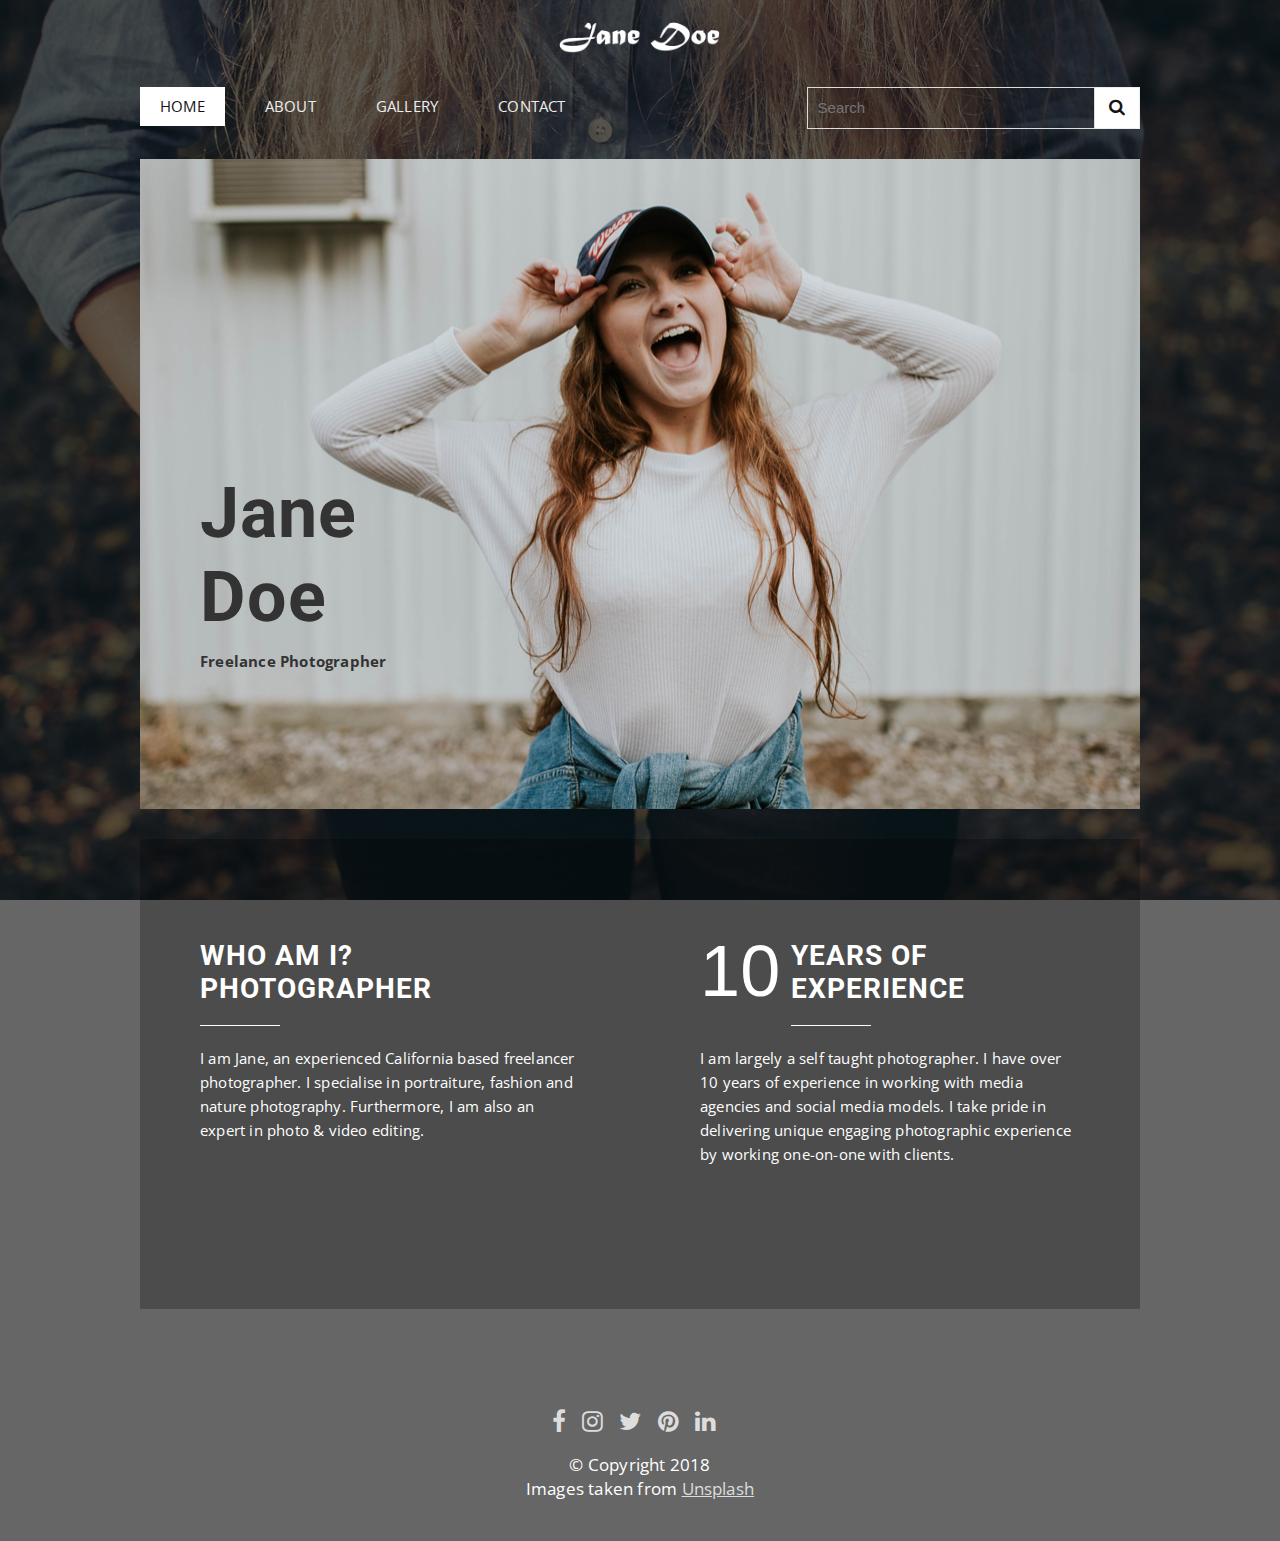
<file: index.html>
<!DOCTYPE html>
<html lang="en">
<head>

    <!-- Basic Page Needs
  ================================================== -->
	<meta charset="utf-8">
	<title>Jane Doe</title>
	<meta name="description" content="Freelance Photographer">
	<meta name="author" content="Jane Doe">
	
    <!-- Mobile Specific Metas
	================================================== -->
	<meta name="viewport" content="width=device-width, initial-scale=1, maximum-scale=1">
    
    <!-- CSS
	================================================== -->
  	<link rel="stylesheet" href="css/zerogrid.css">
	<link rel="stylesheet" href="css/style.css">
	
	<!-- Custom Fonts -->
    <link href="font-awesome/css/font-awesome.min.css" rel="stylesheet" type="text/css">
	
	<!-- Others -->
	<link rel="stylesheet" href="css/menu.css">
	<script src="js/jquery1111.min.js"></script>
	<script src="js/script.js"></script>
	
</head>

<body>
	<div class="wrap-body">
		<header class="main-header">
			<div class="zerogrid">
				<div class="t-center">
					<a class="site-branding" href="index.html">
						<img class="zoom" src="images/logo.png" alt="Logo" />	
					</a>
				</div>
				<div class="row">
					<div class="col-2-3">
						<!-- Menu-main -->
						<div id="cssmenu">
							<ul>
							   <li class="active"><a href='index.html'><span>Home</span></a></li>
							   <li><a href='about.html'><span>About</span></a></li>
							   <li><a href='gallery.html'><span>Gallery</span></a></li>							   
							   <li class='last'><a href='contact.html'><span>Contact</span></a></li>
							</ul>
						</div>
					</div>
					<div class="col-1-3">
						<div class="top-search">
							<form id="form-container"> <!--action=""-->
								<!--<input type="submit" id="searchsubmit" value="" />-->
								<a class="search-submit-button" href="javascript:void(0)">
									<i class="fa fa-search"></i>
								</a>
								<div id="searchtext">
									<input type="text" id="s" name="s" placeholder="Search">
								</div>
							</form>
						</div>
					</div>
				</div>
			</div>
		</header>
		
		<!-- Container -->
		<section id="container"><h1 style="display: none;">&nbsp;</h1>
			<div class="wrap-container zerogrid">
				<!-- content-box-1 -->
				<section class="content-box box-2 box-image-1">
					<div class="row wrap-box"><!--Start Box-->
						<div class="col-1-2">
							<div class="box-text">
								<h2 style="font-size: 70px;"><br /><br /><br />Jane<br />Doe</h2>
								<p class="lead"><b>Freelance Photographer</b></p>
							</div>
						</div>
						<div class="col-1-2">
							
						</div>
					</div>
				</section>
				
				<!-- content-box-2 -->
				<section class="content-box box-2">
					<div class="row wrap-box"><!--Start Box-->
						<div class="col-1-2">
							<div class="box-text bg-2">
								<div class="heading">
									<h2>Who Am I?<br> Photographer</h2>
								</div>
								<div class="content">
									<p>I am Jane, an experienced California based freelancer photographer. I specialise in portraiture, fashion and nature photography. Furthermore, I am also an expert in photo & video editing.</p>
								</div>
							</div>
						</div>
						<div class="col-1-2">
							<div class="box-text bg-3">
								<div class="heading">
									<span class="prefix">10</span>
									<h2>Years of<br> Experience</h2>
								</div>
								<div class="content">
									<p>I am largely a self taught photographer. I have over 10 years of experience in working with media agencies and social media models. I take pride in delivering unique engaging photographic experience by working one-on-one with clients.</p>
								</div>
							</div>
						</div>
					</div>
				</section>
			</div>
		</section>
		
		<!-- Footer-->
		<footer>
			<div class="zerogrid">
				<div class="bottom-footer">
					<div class="bottom-social">
						<a href="#"><i class="fa fa-facebook facebook-icon"></i></a>
						<a href="#"><i class="fa fa-instagram instagram-icon"></i></a>
						<a href="#"><i class="fa fa-twitter twitter-icon"></i></a>
						<a href="#"><i class="fa fa-pinterest pinterest-icon"></i></a>
						<a href="#"><i class="fa fa-linkedin linkedin-icon"></i></a>
					</div>
					<div class="copyright">
						&copy; Copyright 2018<br /> Images taken from <a href="https://unsplash.com/">Unsplash</a>
					</div>
				</div>
			</div>
		</footer>
		
	</div>
</body>
</html>
</file>
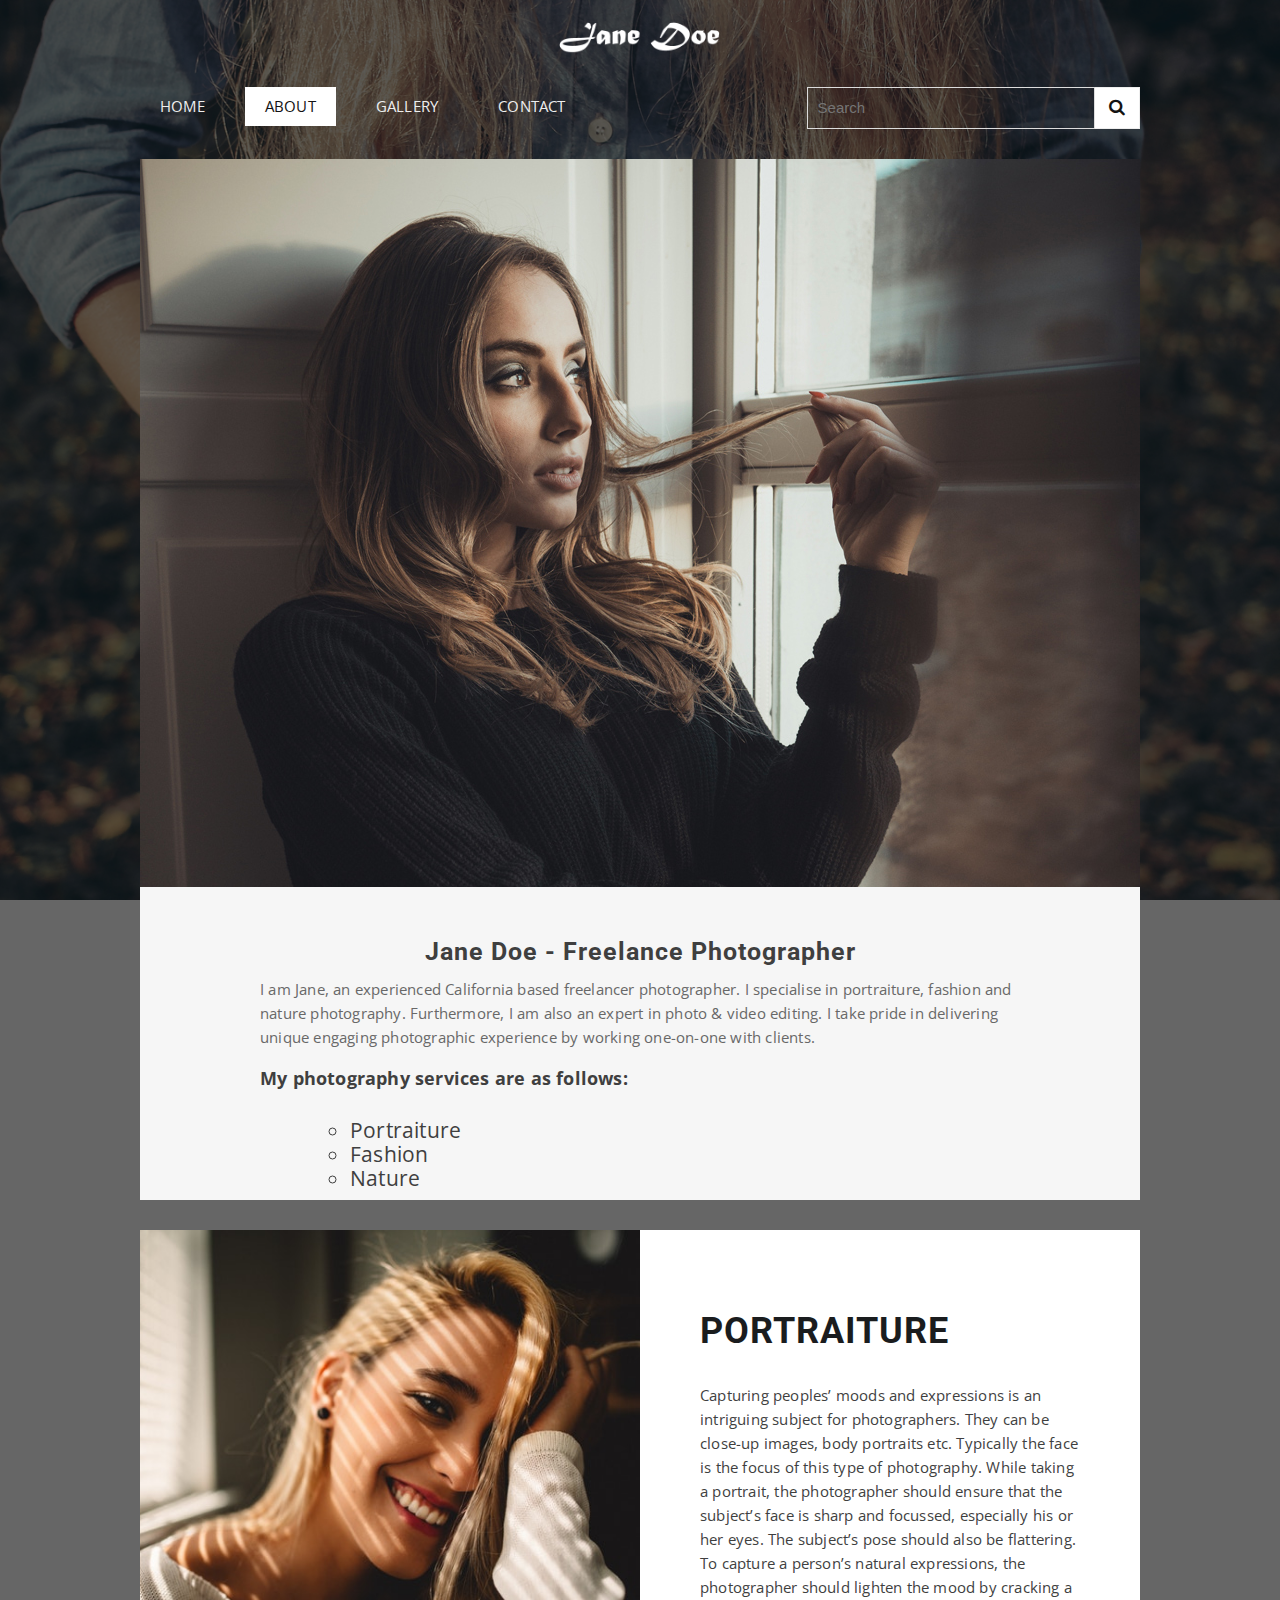
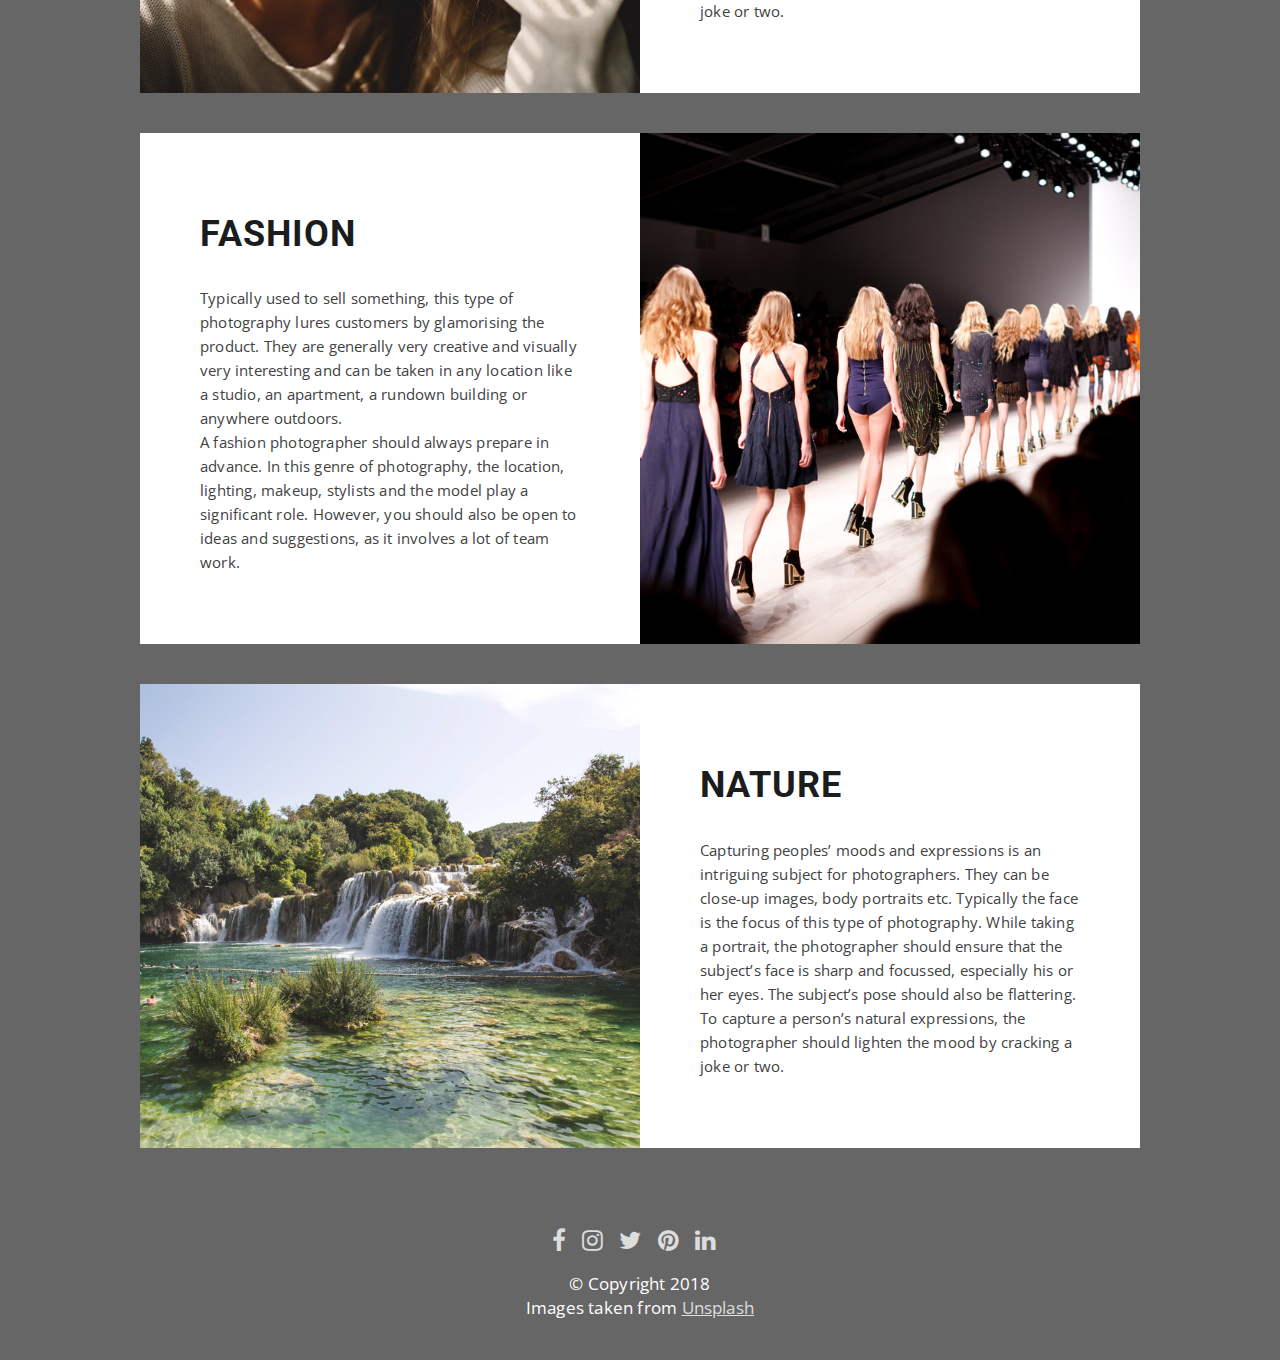
<file: about.html>
<!DOCTYPE html>
<html lang="en">
<head>

    <!-- Basic Page Needs
  ================================================== -->
	<meta charset="utf-8">
	<title>Jane Doe</title>
	<meta name="description" content="Freelance Photographer">
	<meta name="author" content="Jane Doe">
	
    <!-- Mobile Specific Metas
	================================================== -->
	<meta name="viewport" content="width=device-width, initial-scale=1, maximum-scale=1">
    
    <!-- CSS
	================================================== -->
  	<link rel="stylesheet" href="css/zerogrid.css">
	<link rel="stylesheet" href="css/style.css">
	
	<!-- Custom Fonts -->
    <link href="font-awesome/css/font-awesome.min.css" rel="stylesheet" type="text/css">
	
	<!-- Others -->
	<link rel="stylesheet" href="css/menu.css">
	<script src="js/jquery1111.min.js"></script>
	<script src="js/script.js"></script>
	
</head>

<body>
	<div class="wrap-body">
		<header class="main-header">
			<div class="zerogrid">
				<div class="t-center">
					<a class="site-branding" href="index.html">
						<img class="zoom" src="images/logo.png" alt="Logo" />	
					</a><!-- .site-branding -->
				</div>
				<div class="row">
					<div class="col-2-3">
						<!-- Menu-main -->
						<div id='cssmenu'>
							<ul>
							   <li><a href='index.html'><span>Home</span></a></li>
							   <li class="active"><a href='about.html'><span>About</span></a></li>
							   <li><a href='gallery.html'><span>Gallery</span></a></li>							   
							   <li class='last'><a href='contact.html'><span>Contact</span></a></li>
							</ul>
						</div>
					</div>
					<div class="col-1-3">
						<div class="top-search">
							<form id="form-container"> <!--action=""-->
								<!--<input type="submit" id="searchsubmit" value="" />-->
								<a class="search-submit-button" href="javascript:void(0)">
									<i class="fa fa-search"></i>
								</a>
								<div id="searchtext">
									<input type="text" id="s" name="s" placeholder="Search">
								</div>
							</form>
						</div>
					</div>
				</div>
			</div>
		</header>
		
		<!-- Container -->
		<section id="container"><h1 style="display: none;">&nbsp;</h1>
			<div class="wrap-container">
				<!-- Content-Box -->
				<article class="single-post zerogrid">
					<div class="row wrap-post"><!--Start Box-->
						<div class="post-thumbnail-wrap">
							<img src="images/about.jpg" alt="Jane Doe">
						</div>
						<div class="entry-content">
							<h2 style="text-align: center;">Jane Doe - Freelance Photographer</h2>
							<p>I am Jane, an experienced California based freelancer photographer. I specialise in portraiture, fashion and nature photography. Furthermore, I am also an expert in photo & video editing. I take pride in delivering unique engaging photographic experience by working one-on-one with clients.</p>
							<h3>My photography services are as follows:</h3>
							<div class="note">
							  <ol>
								<li>Portraiture</li>
								<li>Fashion</li>
								<li>Nature</li>
							  </ol>
							  <br />
							  <div class="clear"></div>
							</div>
						</div>
					</div>
				</article>	
			</div>
		</section>
		
		<!-- Content-Box -->
		<div class="zerogrid">
			<!-- Portraiture Start -->	
			<article class="archive-post" >
					<div class="row wrap-post"><!--Start Post-->
							<div class="flex-box">
								<div class="col-1-2">
									<div class="box-image image-animation" style="background-image: url('images/portraiture.jpg')"></div>
								</div>
								<div class="col-1-2">
									<div class="box-text">
										<div class="heading">
											<h2>Portraiture</h2>
										</div>
										<div class="content">
											<p>Capturing peoples’ moods and expressions is an intriguing subject for photographers. They can be close-up images, body portraits etc. Typically the face is the focus of this type of photography. While taking a portrait, the photographer should ensure that the subject’s face is sharp and focussed, especially his or her eyes. The subject’s pose should also be flattering. To capture a person’s natural expressions, the photographer should lighten the mood by cracking a joke or two.</p>
										</div>
									</div>
								</div>
							</div>
						</div>
					</article>
			<!-- Portraiture End -->	
			<!-- Fasion Start -->		
			<article class="archive-post" >
					<div class="row wrap-post">
						<div class="flex-box">
								<div class="col-1-2 f-right">
									<div class="box-image image-animation" style="background-image: url('images/fashion.jpg')"></div>
								</div>
								<div class="col-1-2">
									<div class="box-text">
										<div class="heading">
											<h2>Fashion</h2>
										</div>
										<div class="content">
											<p>Typically used to sell something, this type of photography lures customers by glamorising the product. They are generally very creative and visually very interesting and can be taken in any location like a studio, an apartment, a rundown building or anywhere outdoors.
											<br />
											A fashion photographer should always prepare in advance. In this genre of photography, the location, lighting, makeup, stylists and the model play a significant role. However, you should also be open to ideas and suggestions, as it involves a lot of team work.</p>
										</div>
									</div>
								</div>
							</div>
						</div>
					</article>
			<!-- Fasion End -->		
			<!-- Nature Start -->			
			<article class="archive-post" >
					<div class="row wrap-post">
					<div class="flex-box">
								<div class="col-1-2">
									<div class="box-image image-animation" style="background-image: url('images/nature.jpg')"></div>
								</div>
								<div class="col-1-2">
									<div class="box-text">
										<div class="heading">
											<h2>Nature</h2>
										</div>
										<div class="content">
											<p>Capturing peoples’ moods and expressions is an intriguing subject for photographers. They can be close-up images, body portraits etc. Typically the face is the focus of this type of photography. While taking a portrait, the photographer should ensure that the subject’s face is sharp and focussed, especially his or her eyes. The subject’s pose should also be flattering. To capture a person’s natural expressions, the photographer should lighten the mood by cracking a joke or two.</p>
										</div>
									</div>
								</div>
							</div>
						</div>
					</article>
		<!-- Nature End -->
		
		
		<!-- Footer-->
		<footer>
			<div class="zerogrid">
				<div class="bottom-footer">
					<div class="bottom-social">
						<a href="#"><i class="fa fa-facebook facebook-icon"></i></a>
						<a href="#"><i class="fa fa-instagram instagram-icon"></i></a>
						<a href="#"><i class="fa fa-twitter twitter-icon"></i></a>
						<a href="#"><i class="fa fa-pinterest pinterest-icon"></i></a>
						<a href="#"><i class="fa fa-linkedin linkedin-icon"></i></a>
					</div>
					<div class="copyright">
						&copy; Copyright 2018<br /> Images taken from <a href="https://unsplash.com/">Unsplash</a>
					</div>
				</div>
			</div>
		</footer>
		
	</div>
</div>
</body>
</html>
</file>
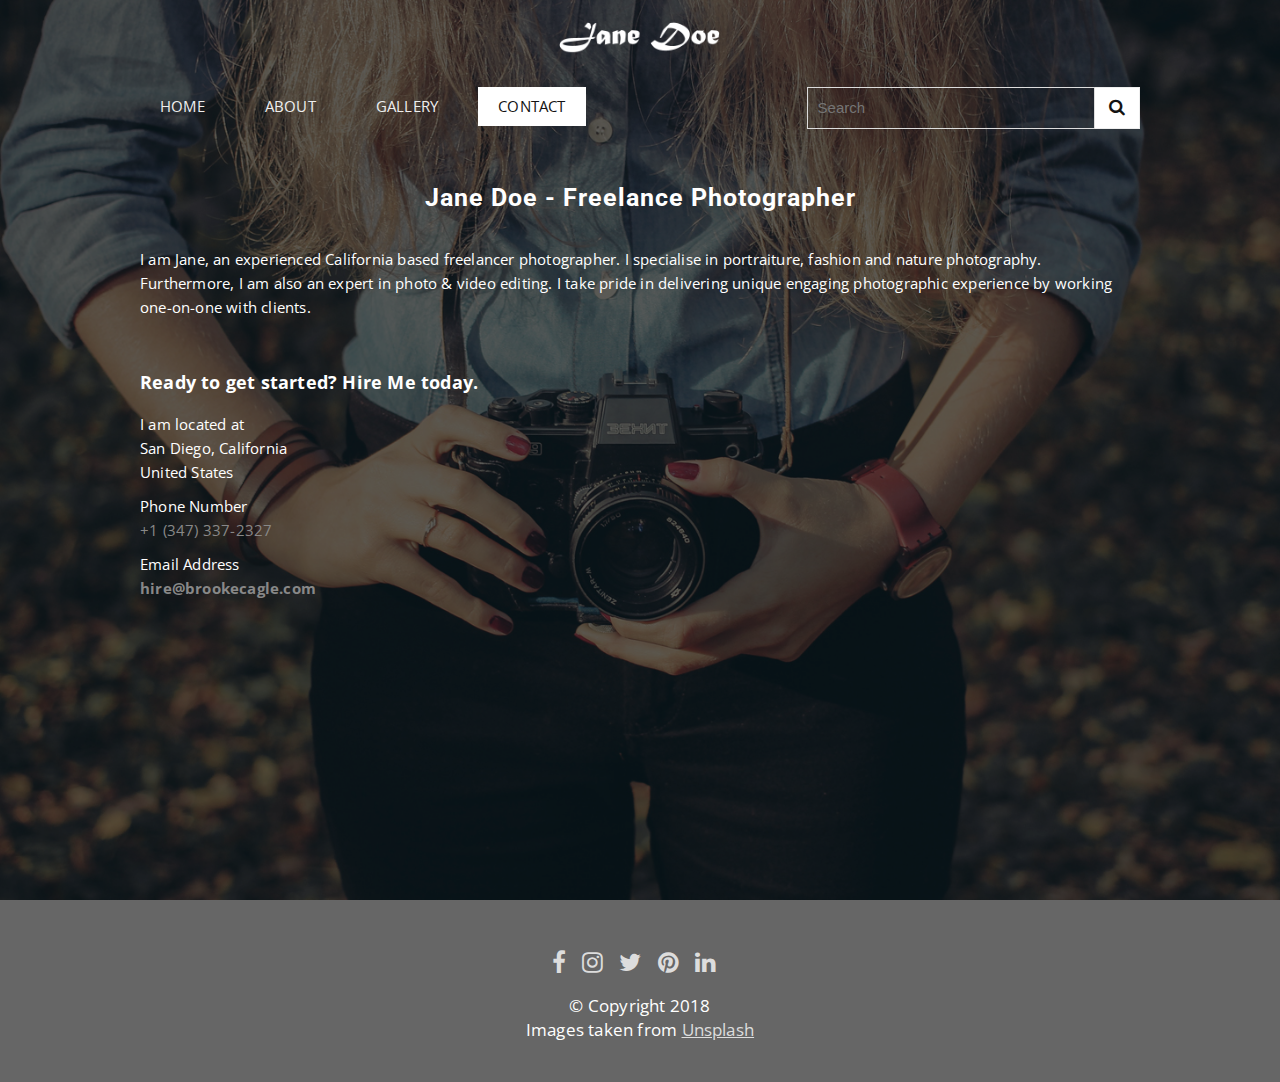
<file: contact.html>
<!DOCTYPE html>
<html lang="en">
<head>

    <!-- Basic Page Needs
  ================================================== -->
	<meta charset="utf-8">
	<title>Jane Doe</title>
	<meta name="description" content="Freelance Photographer">
	<meta name="author" content="Jane Doe">
	
    <!-- Mobile Specific Metas
	================================================== -->
	<meta name="viewport" content="width=device-width, initial-scale=1, maximum-scale=1">
    
    <!-- CSS
	================================================== -->
  	<link rel="stylesheet" href="css/zerogrid.css">
	<link rel="stylesheet" href="css/style.css">
	
	<!-- Custom Fonts -->
    <link href="font-awesome/css/font-awesome.min.css" rel="stylesheet" type="text/css">
	
	<!-- Others -->	
	<link rel="stylesheet" href="css/menu.css">
	<script src="js/jquery1111.min.js"></script>
	<script src="js/script.js"></script>

</head>

<body>
	<div class="wrap-body">
		
		<header class="main-header">
			<div class="zerogrid">
				<div class="t-center">
					<a class="site-branding" href="index.html">
						<img class="zoom" src="images/logo.png" alt="Logo" />	
					</a><!-- .site-branding -->
				</div>
				<div class="row">
					<div class="col-2-3">
						<!-- Menu-main -->
						<div id='cssmenu'>
							<ul>
							   <li><a href='index.html'><span>Home</span></a></li>
							   <li><a href='about.html'><span>About</span></a></li>
							   <li><a href='gallery.html'><span>Gallery</span></a></li>				
							   <li class='active last'><a href='contact.html'><span>Contact</span></a></li>
							</ul>
						</div>
					</div>
					<div class="col-1-3">
						<div class="top-search">
							<form id="form-container"> <!--action=""-->
								<!--<input type="submit" id="searchsubmit" value="" />-->
								<a class="search-submit-button" href="javascript:void(0)">
									<i class="fa fa-search"></i>
								</a>
								<div id="searchtext">
									<input type="text" id="s" name="s" placeholder="Search">
								</div>
							</form>
						</div>
					</div>
				</div>
			</div>
		</header>
		
		
		<!-- Container -->
			<div class="wrap-container">
				<!-- Content-Box -->
				<section class="content-box zerogrid">
					<div class="row wrap-box"><!--Start Box-->
						<div class="entry-content">
							<br />
							<h2 style="text-align: center;">Jane Doe - Freelance Photographer</h2>
							<br />
							<p>I am Jane, an experienced California based freelancer photographer. I specialise in portraiture, fashion and nature photography. Furthermore, I am also an expert in photo & video editing. I take pride in delivering unique engaging photographic experience by working one-on-one with clients.</p>
							<br />
							<h3>Ready to get started? Hire Me today.</h3>
							<p>I am located at <br />
							San Diego, California <br />
							United States </p>
							<p>Phone Number <br />
							<a class="mobile" href="tel:13473372327">+1 (347) 337-2327</a></p>
							<p>Email Address <br />
							<a class="email" href="mailto:hire@brookecagle.comm"><b>hire@brookecagle.com</b></a></p>
							<br />
							<br />
							<br />
							<br />
						</div>
					</div>
				</section>	
			</div>
		
		
		<!-- Footer-->
		<br />
		<br />
		<br />
		<br />
		<br />
		<br />
		<footer>
			<div class="zerogrid">
				<div class="bottom-footer">
					<div class="bottom-social">
						<a href="#"><i class="fa fa-facebook facebook-icon"></i></a>
						<a href="#"><i class="fa fa-instagram instagram-icon"></i></a>
						<a href="#"><i class="fa fa-twitter twitter-icon"></i></a>
						<a href="#"><i class="fa fa-pinterest pinterest-icon"></i></a>
						<a href="#"><i class="fa fa-linkedin linkedin-icon"></i></a>
					</div>
					<div class="copyright">
						&copy; Copyright 2018<br /> Images taken from <a href="https://unsplash.com/">Unsplash</a>
					</div>
				</div>
			</div>
		</footer>
	
	</div>
</body>
</html>
</file>
<file: css/zerogrid.css>
/* Grid System Plugin CSS */

/* ------------------Grid System--------------- */ 
.zerogrid{ width: 1000px; position: relative; margin: 0 auto; padding: 0px;}
.zerogrid:after { content: "\0020"; display: block; height: 0; clear: both; visibility: hidden; }

.zerogrid .row{}
.zerogrid .row:before,.row:after { content: '\0020'; display: block; overflow: hidden; visibility: hidden; width: 0; height: 0; }
.zerogrid .row:after{clear: both; }
.zerogrid .row{zoom: 1;}

.zerogrid .col-1-2, .zerogrid .col-1-3, .zerogrid .col-2-3{float:left; display: inline-block;}

.zerogrid .col-1-2{width:50%;}

.zerogrid .col-1-3{width:33.33%;}
.zerogrid .col-2-3{width:66.66%;}

@media only screen and (min-width: 960px) and (max-width: 1199px) {
	.zerogrid{width:960px;}
}

@media only screen and (min-width: 768px) and (max-width: 959px) {
	.zerogrid{width:768px;}
}

@media only screen and (max-width: 767px) {
	.zerogrid, .zerogrid .col-1-2, .zerogrid .col-1-3, .zerogrid .col-2-3{width:100%;}
}
</file>
<file: css/style.css>
/* Main CSS */

@import url('https://fonts.googleapis.com/css?family=Open+Sans');
@import url('https://fonts.googleapis.com/css?family=Roboto:300,400,500,700');
@import url('https://fonts.googleapis.com/css?family=Montserrat');

/* ------------------------------------Reset----------------------------------- */
a,b,body,div,footer,form,h1,h2,header,html,i,img,li,p,s,section,span,ul{background:transparent;border:0 none;font-size:100%;margin:0;padding:0;border:0;outline:0;vertical-align:top;} ul {list-style:none;}img {vertical-align:top;}
 footer, header, section, video {display:block;}
input {border:0; padding:0; margin:0; outline: 0;}
input {margin:0; padding:0px;}


/* ---------------------------------------------------------------------------- */
* {
  -webkit-box-sizing: border-box;
     -moz-box-sizing: border-box;
          box-sizing: border-box;
}

/* ---------------------------------------------------------------------------- */

html { -webkit-text-size-adjust: none;}
img{max-width:100%;	height: auto;width: auto\9; /* ie8 */}

a{color: #888;text-decoration: none;-webkit-transition: all .2s ease-in-out;-moz-transition: all .2s ease-in-out;transition: all .2s ease-in-out;}
a:hover {color: #131313; text-decoration: none;}

h1, h2 	{font-size: 25px;line-height: 30px;}
h1,h2 {letter-spacing: 1px;line-height: 1.2;font-family: 'Roboto', sans-serif;}

p{margin: 10px 0;}
input {color:#fff;border:1px solid #d1d1d1;padding:0px;margin: 5px 0 5px 0;font-size: 15px;}

input:not([type]), input[type="color"], input[type="email"], input[type="number"], input[type="password"], input[type="tel"], input[type="url"], input[type="text"], input[type="search"] {
	border-radius: 0 0 0 0;
    box-shadow: none;
    font-weight: normal;
    line-height: 1.2;
    outline: medium none;
    transition: border-color 0.2s ease-in-out 0s, color 0.2s ease-in-out 0s;
	background-color: rgba(255,255,255,0);
}

.t-center{text-align: center !important;}
 section:after, section:before{clear: both; content: '\0020'; display: block; visibility: hidden; width: 0; height: 0;}

/* ------------------------------------Html-Body------------------------------- */
html, body {width:100%; padding:0; margin:0;}
body {font: 14px/25px Arial, Helvetica, sans-serif;font-family: 'Open Sans', sans-serif;background: #fff;color: #666;font-size: 15px;line-height: 1.6em;letter-spacing: .2px;}
body .wrap-body{}
body .wrap-body {background-image: url(../images/bg-2.jpg);background-position: center center;background-repeat: no-repeat;background-attachment: fixed;background-size: cover;color:#fff;position: relative;}
body .wrap-body:before {content:"";display: block;height: 100%;position: absolute;top: 0;left: 0;width: 100%;visibility: visible;background-color: rgba(0, 0, 0, .6);}

/* ---------------------------------Top-Site----------------------------------- */

.link{}
.link a{display:inline-block;text-decoration:none;letter-spacing:1px; color: #888888;}
.link a:hover{color:#fff}
.link  li:after{content: "-";padding: 0 10px;}
.link  li:last-child:after{content:'';padding:0px;display:none}
ul.link li{padding: 0;margin: 0;}

/* -------------------------------------Search--------------------------------- */
#searchtext input {border: 1px solid #ddd;color: #fff;display: block;padding: 10px;width: 100%;box-sizing: border-box;font-size: 15px;margin: 0;background-color: transparent;height: 42px;}
#form-container{max-width: 360px;text-align: center;margin: auto;}
#searchtext {overflow: hidden;}

a.search-submit-button {background: #fff;border-bottom: 1px solid #eeeeee;border-right: 1px solid #eeeeee;border-top: 1px solid #eeeeee;color: #131313;display: block;float: right;padding: 10px;font-size: 17px;text-align: center;width: 45px;box-sizing: border-box;height: 42px;}

@media  (max-width: 767px){
	#form-container{margin: 15px auto 0;}
}

/* -------------------------------------Header--------------------------------- */
header{margin-bottom: 30px;}

a.site-branding {text-align: center;color: #888;margin-bottom: 10px;height: auto;padding: 0;display: inline-block;}

/* -------------------------------------Container------------------------------ */
#container {}
#container .wrap-container{}

/* ---content-box--- */
.content-box {margin-bottom: 30px;}
.content-box .wrap-box {padding: 20px auto; position: relative;}

.box-text{padding: 60px;}
.box-image{background-position: center center;background-size: cover;display: block;height: 100%;width: 100%;opacity: 1;z-index: 1;}

.heading{margin: 20px 0 30px;}
.heading h2{color: #fff;font-size: 36px;margin-bottom: 20px;text-transform: uppercase;}
.heading .prefix {float: left;font-size: 72px;font-weight: 500;line-height: 65px;margin-right: 10px;font-family: 'Poppins', sans-serif;}
.heading .intro {color: #777;font-size: 19px;font-style: italic;}

.content-box .content{margin-bottom: 20px;}

.content-box.box-image-1{background:#fff url(../images/brooke-cagle.jpg) no-repeat 60% 30%; color: #333;min-height: 650px;}
.content-box.box-image-2{background: url(../images/gallery-background.jpg) 50% 50% no-repeat;color:#fff;position: relative;}
.content-box.box-image-2:before {content:"";display: block;height: 100%;position: absolute;top: 0;left: 0;width: 100%;visibility: visible;background-color: rgba(0, 0, 0, .2);}

.content-box .bg-2{background: rgba(0, 0, 0, .25);}
.content-box .bg-2:hover{background: rgba(0, 0, 0, .65);}
.content-box .bg-3{background: rgba(0, 0, 0, .25);}
.content-box .bg-3:hover{background: rgba(0, 0, 0, .65);}
.content-box .bg-4{background: rgba(255, 255, 255, .85);}


.content-box.box-1 {font-family: 'Roboto', sans-serif;}
.content-box.box-1 .box-text{padding: 60px 60px 60px 140px}
.content-box.box-1 h1{font-size: 67px;color: #222;line-height: 1.1;margin: 30px 0;font-weight: 500;}
.content-box.box-1 span{font-size: 29px;font-weight: 300;color: #333;display: block;margin-bottom: 30px;}
.content-box.box-1 img{margin: 10px 0;}
.content-box.box-1 .lead {font-size: 19px;color: #222;}

@media  (max-width: 767px){
	.content-box.box-1 .box-text{padding: 60px; text-align: initial;}
}

.content-box.box-2 .box-text{min-height: 470px;}
.content-box.box-2 .heading{margin: 40px 0 20px;}
.content-box.box-2 .heading h2{font-size: 28px;position: relative;padding-bottom: 20px;}
.content-box.box-2 .heading h2:before{position: absolute; content: ""; border-bottom: 1px solid #fff; width: 80px;bottom: 0;}
.content-box.box-2 .content{margin-bottom: 30px;}
.content-box.box-4{}
.content-box.box-5{color: #2b2d3f;text-align: center;}
.content-box.box-5 .heading h2{color: #1a1c1e;}
.content-box.box-5 .content{max-width: 600px;margin: 50px auto 20px;}
.content-box.box-5 .box-text{}

/* ---MainContent-Article--- */
#main-content{}
#main-content .wrap-content{padding: 30px 0;}

/* ---Article--- */
.single-post{}
.single-post .wrap-post, .comments-are, .contact-form {background: #f6f6f6;padding:30px; position: relative;;}
article.single-post{border-bottom: none; padding-bottom: 0;}
article.single-post .wrap-post, .comments-are {padding:0px 0px; position: relative;margin-top: 0px;}
#container > div > article > div > h2 {padding:20px 20px; position: relative;margin-top: 10px;}
#container > div > article > div > div.post-thumbnail-wrap > img:hover {opacity:0.8;}
article{background: #ffffff; color: #3F3F3F; margin: 30px 0 40px;/*padding: 0 30px 50px;*/}
article:last-child{border-bottom: none;}
article:after, article:before{clear: both; content: '\0020'; display: block; visibility: hidden; width: 0; height: 0;}
article .heading h2{color: #1a1c1e;}
article .post-thumbnail-wrap {text-align: center;width: 100%;margin-bottom: 10px;}
article .post-thumbnail-wrap img {}
article h2.entry-title{font-size: 53px;margin: 10px 0 0;font-weight: 300;letter-spacing: 2px;line-height: 1.1;}
article h2.entry-title a{color: #131313;}
article h2.entry-title a:hover{color: #555}
article .l-tags{text-align: center; font-size: 11px;}

article .entry-header{margin-bottom: 30px;}
article.single-post .entry-header{margin-bottom: 30px;text-align: center;}
article.single-post .entry-header h1.entry-title{font-size: 40px;line-height: 30px;font-weight: 300;margin: 0;text-transform: uppercase;margin-bottom: 0;line-height: 1.1}
article.single-post .entry-header h1.entry-title a {color: #575756;margin: 0;}
article .entry-title-blog a:hover {color: #628d7c;}

article .entry-header .time {font-family: "Merriweather",Georgia,serif;color: #888;font-size: 17px;padding-bottom: 10px;display: block;}
article .entry-header .cat-links {font-size: 17px;color: #7fcaad;text-transform: uppercase;letter-spacing: 1px;padding-top: 10px;display: block;}

article .entry-header .entry-meta{color: #888;font-size: 17px;}
article .entry-header .entry-meta a {color: #888;}
article .entry-header .entry-meta a:hover {color: #131313;}

article .entry-header .tags-links {display: block;}
article .entry-header .tags-links a{padding: 3px 8px 1px;background: #131313;line-height: 20px;}
article.single-post .entry-header .tags-links {margin-bottom: 70px;}


article .entry-content{text-align: left;}
article.single-post .entry-content{ padding: 40px 120px;}
@media  (max-width: 540px){
	article.single-post .entry-content{ padding: 30px;}
}
article .entry-content p{color: #686868;}
article .entry-content blockquote {border-left: 3px solid #1c7791;margin: 0 50px;font-style: italic;color: #666;padding-left: 20px;}
article .entry-content ol {float: left;text-align: justify;margin: 10px 50px;list-style-type: circle;font-size: 21px;}

.comments-are textarea {height:170px;}

.fix-right {float: right !important;}
@media only screen and (max-width: 767px) {.fix-right {float: none;}}

/* -------------------------------------Footer--------------------------------- */
footer{margin-top: 30px;font-size: 14px;color: #ddd;}
footer a{color:#ddd;}
footer a:hover{color:#fff;}
footer ul li {margin-bottom: 5px;border-bottom: 1px solid #555;padding: 10px 0 15px;}
footer i.fa{font-size: 22px;margin-right: 8px;}


footer .wrap-footer{padding: 60px;background: #161616;}
footer .wrap-footer ul li {margin-bottom: 5px;padding: 10px 0 15px;}
footer .logo img{max-width: 170px;margin-top: 30px;}
footer .col-footer-1 {}

footer .col-footer-2{}
footer .col-footer-2 ul {padding: 0;}
footer .col-footer-2 ul li {list-style: none;margin-bottom: 5px; border-bottom: 1px solid #444;padding-bottom: 10px;}
footer .col-footer-2 ul li:last-child{border-bottom: none;}
footer .col-footer-2 ul li a{color: #999;font-size: 12px;}
footer .col-footer-2 ul li a:hover{color: #eee;}

footer .col-footer-3 a{color: #999; background: #202020; padding: 5px 10px;line-height: 2.3;font-size: 14px;text-transform: capitalize;margin-right: 1px;}
footer .col-footer-3 a:hover{color: #fff;background: #000;}

footer .col-footer-4 img{margin-bottom: 20px;}

footer .bottom-social{margin-bottom: 20px;}
footer .bottom-social i.fa{font-size: 24px;margin-right: 12px;}


footer .bottom-footer{text-align: center;padding: 40px 0;color: #fff;}
footer .bottom-footer a{text-decoration: underline}
.copyright{font-size: 17px;}


/* ---------------------------------------------------------------------------- */
/* ------------------------------Portfolio Box--------------------------------- */
/* ---------------------------------------------------------------------------- */	
.portfolio-box {display: block;position: relative;margin: auto;overflow: hidden;height: 600px;border-bottom: 1px solid rgba(255, 255, 255, 0.3);border-left: 1px solid rgba(255, 255, 255, 0.3);}
.portfolio-box:first-child,
.portfolio-box:nth-child(4n+1) {border-left: none;}
.portfolio-box:nth-child(n+5) {border-bottom: none;}
.portfolio-box .portfolio-image{background-position: center center;background-size: cover;height: 100%;width: 100%;opacity: 0;-webkit-transition: all .35s ease-in-out;-moz-transition: all .35s ease-in-out;transition: all .35s ease-in-out;z-index: 1;}

.portfolio-box .portfolio-caption {display: block;width: 100%;height: 100%;color: rgba(255, 255, 255, 0.7);z-index: 3;}

.portfolio-box .portfolio-time,
.portfolio-box .portfolio-details{position: absolute;left: 7%;}

.portfolio-box .portfolio-time{top: 5%;}

.portfolio-box .portfolio-day{font-size: 48px;margin-bottom:5px;line-height: 1;}
.portfolio-box .portfolio-month,
.portfolio-box .portfolio-year{font-size: 13px;text-transform: uppercase;line-height: 1.2;}

.portfolio-box .portfolio-details{bottom: 5%;width: 91%;}

.portfolio-box .portfolio-cat,
.portfolio-box .portfolio-comments{font-size: 14px;opacity:0;-webkit-transition: all .35s ease-in-out;-moz-transition: all .35s ease-in-out;transition: all .35s ease-in-out;}

.portfolio-box .portfolio-title{font-size: 20px;}
.portfolio-box .portfolio-cat{width: 87%;float: left;}
.portfolio-box .portfolio-comments{width: 13%;float: left;}
.portfolio-box .portfolio-comments i.fa{padding-right: 5px;line-height: 1.6}

.portfolio-box:hover .portfolio-image{backface-visibility: hidden;opacity: 1;}
.portfolio-box:hover .portfolio-caption {color: rgba(255, 255, 255, 1);}
.portfolio-box:hover .portfolio-cat,
.portfolio-box:hover .portfolio-comments{opacity:1;}


@media(min-width:768px) {
    .portfolio-box .portfolio-box-caption .portfolio-box-caption-content .project-category {
        font-size: 15px;
    }
    .portfolio-box .portfolio-box-caption .portfolio-box-caption-content .project-name {
        font-size: 19px;
    }
}

.flex-box  .box-image {background-repeat: no-repeat;background-position: center center;background-size: cover;display: block;z-index: 1;width: 100%;height: 100%;}
.flex-box .f-right{order: 2;}

.image-animation:hover {
  opacity: 0.8;
  transition: .5s ease;
}

@media(min-width:768px){
	.flex-box {
	  flex-direction: row;
	  -webkit-flex-direction: row;
	  display: flex;
	  display: -webkit-flex;
	}
	.box-text.text-right{text-align: right;}
	.box-text.text-right .content:before,
	.box-text.text-right .content:after{right: 0;}
}
@media(max-width:767px){
	.box-text{text-align: center;}
	.box-text .content:before,
	.box-text .content:after{right: 47%;}
	.flex-box  .box-image {height: 430px;width: 100%;}
}

/* Social Icons */

.facebook-icon:hover {color: #3b5998;} 		/* Facebook */
.instagram-icon:hover {color: #8a3ab9;} 		/* Instagram */
.twitter-icon:hover {color: #0084b4;} 		/* Twitter */
.pinterest-icon:hover {color: #c92228;} 		/* Pinterest */
.linkedin-icon:hover {color: #0077B5;} 		/* LinkedIn */


/* Logo zoom on hover */

.zoom {
    background-color: rgba(255,255,255, 0.001);
    transition: transform .2s; /* Animation */
	width: 250px;
}

.zoom:hover {
    transform: scale(1.5); /* (150% zoom - Note: if the zoom is too large, it will go outside of the viewport) */
}

.mobile:hover {
	color: #FFF;
}

.email:hover {
	color: #FFF;
}
</file>
<file: css/menu.css>
/* Menu CSS */

#cssmenu {
  width: auto;
  padding: 0;
  line-height: 1;
  display: block;
  position: relative;
  z-index: 9999;
}
#cssmenu ul {
  list-style: none;
  margin: 0;
  padding: 0;
  display: block;
}
#cssmenu ul:after,
#cssmenu:after {
  content: " ";
  display: block;
  font-size: 0;
  height: 0;
  clear: both;
  visibility: hidden;
}
#cssmenu ul li {
  margin: 0 20px 0 0;
  padding: 0;
  display: block;
  position: relative;
}
#cssmenu ul li a {
  text-decoration: none;
  display: block;
  margin: 0;
  -webkit-transition: color .2s ease;
  -moz-transition: color .2s ease;
  -ms-transition: color .2s ease;
  -o-transition: color .2s ease;
  transition: color .2s ease;
  -webkit-box-sizing: border-box;
  -moz-box-sizing: border-box;
  box-sizing: border-box;
}
#cssmenu ul li ul {
  position: absolute;
  left: -9999px;
  top: auto;
}
#cssmenu ul li ul li {
  max-height: 0;
  margin: 0;
  position: absolute;
  -webkit-transition: max-height 0.4s ease-out;
  -moz-transition: max-height 0.4s ease-out;
  -ms-transition: max-height 0.4s ease-out;
  -o-transition: max-height 0.4s ease-out;
  transition: max-height 0.4s ease-out;
  background: #ffffff;
}
#cssmenu ul li ul li.has-sub:after {
  display: block;
  position: absolute;
  content: "";
  height: 10px;
  width: 10px;
  border-radius: 5px;
  background: #000000;
  z-index: 1;
  top: 13px;
  right: 15px;
}
#cssmenu.align-right ul li ul li.has-sub:after {
  right: auto;
  left: 15px;
}
#cssmenu ul li ul li.has-sub:before {
  display: block;
  position: absolute;
  content: "";
  height: 0;
  width: 0;
  border: 3px solid transparent;
  border-left-color: #ffffff;
  z-index: 2;
  top: 15px;
  right: 15px;
}
#cssmenu.align-right ul li ul li.has-sub:before {
  right: auto;
  left: 15px;
  border-left-color: transparent;
  border-right-color: #ffffff;
}
#cssmenu ul li ul li a {
  font-size: 14px;
  font-weight: 400;
  text-transform: none;
  color: #000000;
  letter-spacing: 0;
  display: block;
  width: 170px;
  padding: 11px 10px 11px 20px;
}
#cssmenu ul li ul li:hover > a,
#cssmenu ul li ul li.active > a {
  color: #000;
}
#cssmenu ul li ul li:hover:after,
#cssmenu ul li ul li.active:after {
  background: #000;
}
#cssmenu ul li ul li:hover > ul {
  left: 100%;
  top: 0;
}
#cssmenu ul li ul li:hover > ul > li {
  max-height: 72px;
  position: relative;
}
#cssmenu > ul > li {
  float: left;
}
#cssmenu.align-center > ul > li {
  float: none;
  display: inline-block;
}
#cssmenu.align-center > ul {
  text-align: center;
}
#cssmenu.align-center ul ul {
  text-align: left;
}
#cssmenu.align-right > ul {
  float: right;
}
#cssmenu.align-right > ul > li:hover > ul {
  left: auto;
  right: 0;
}
#cssmenu.align-right ul ul li:hover > ul {
  right: 100%;
  left: auto;
}
#cssmenu.align-right ul ul li a {
  text-align: right;
}
#cssmenu > ul > li:after {
  content: "";
  display: block;
  position: absolute;
  width: 100%;
  height: 0;
  top: 0;
  z-index: 0;
  background: #ffffff;
  -webkit-transition: height .2s;
  -moz-transition: height .2s;
  -ms-transition: height .2s;
  -o-transition: height .2s;
  transition: height .2s;
}
#cssmenu > ul > li.has-sub > a {
  padding-right: 40px;
}
#cssmenu > ul > li.has-sub > a:after {
  display: block;
  content: "";
  background: #fff;
  height: 12px;
  width: 12px;
  position: absolute;
  border-radius: 13px;
  right: 14px;
  top: 16px;
}
#cssmenu > ul > li.has-sub > a:before {
  display: block;
  content: "";
  border: 4px solid transparent;
  border-top-color: #333;
  z-index: 2;
  height: 0;
  width: 0;
  position: absolute;
  right: 16px;
  top: 21px;
}
#cssmenu > ul > li > a {
  color: #eee;
  padding: 12px 20px;
  text-transform: uppercase;
  z-index: 2;
  position: relative;
}
#cssmenu > ul > li:hover:after,
#cssmenu > ul > li.active:after {
  height: 100%;
}
#cssmenu > ul > li:hover > a,
#cssmenu > ul > li.active > a {
  color: #131313;
}
#cssmenu > ul > li:hover > a:after,
#cssmenu > ul > li.active > a:after {
  background: #000000;
}
#cssmenu > ul > li:hover > a:before,
#cssmenu > ul > li.active > a:before {
  border-top-color: #ffffff;
}
#cssmenu > ul > li:hover > ul {
  left: 0;
}
#cssmenu > ul > li:hover > ul > li {
  max-height: 72px;
  position: relative;
  background: #ffffff;
}
#cssmenu > ul > li > ul > li:hover > ul > li{ background: #ffffff;}
#cssmenu > ul > li:hover > ul > li a{
	 color: #333;
}
#cssmenu #menu-button {
  display: none;
}
#cssmenu > ul > li > a {
  display: block;
}
#cssmenu > ul > li {
  width: auto;
}
#cssmenu > ul > li > ul {
  width: 170px;
  display: block;
}
#cssmenu > ul > li > ul > li {
  width: 170px;
  display: block;
}
@media all and (max-width: 800px), only screen and (-webkit-min-device-pixel-ratio: 2) and (max-width: 1024px), only screen and (min--moz-device-pixel-ratio: 2) and (max-width: 1024px), only screen and (-o-min-device-pixel-ratio: 2/1) and (max-width: 1024px), only screen and (min-device-pixel-ratio: 2) and (max-width: 1024px), only screen and (min-resolution: 192dpi) and (max-width: 1024px), only screen and (min-resolution: 2dppx) and (max-width: 1024px) {
	#cssmenu{background: #fff;}
  #cssmenu > ul {
    max-height: 0;
    overflow: hidden;
    -webkit-transition: max-height 0.35s ease-out;
    -moz-transition: max-height 0.35s ease-out;
    -ms-transition: max-height 0.35s ease-out;
    -o-transition: max-height 0.35s ease-out;
    transition: max-height 0.35s ease-out;
  }
  #cssmenu > ul > li > ul {
    width: 100%;
    display: block;
  }
  #cssmenu.align-right ul li a {
    text-align: left;
  }
  #cssmenu > ul > li > ul > li {
    width: 100%;
    display: block;
  }
  #cssmenu.align-right ul ul li a {
    text-align: left;
  }
  #cssmenu > ul > li > ul > li > a {
    width: 100%;
    display: block;
  }
  #cssmenu ul li ul li a {
    width: 100%;
  }
  #cssmenu.align-center > ul {
    text-align: left;
  }
  #cssmenu.align-center > ul > li {
    display: block;
  }
  #cssmenu > ul.open {
    max-height: 1000px;
    border-top: 1px solid rgba(110, 110, 110, 0.25);
  }
  #cssmenu ul {
    width: 100%;
  }
  #cssmenu ul > li {
    float: none;
    width: 100%;
  }
  #cssmenu ul li a {
    -webkit-box-sizing: border-box;
    -moz-box-sizing: border-box;
    box-sizing: border-box;
    width: 100%;
    padding: 12px 20px;
  }
  #cssmenu ul > li:after {
    display: none;
  }
  #cssmenu ul li.has-sub > a:after,
  #cssmenu ul li.has-sub > a:before,
  #cssmenu ul li ul li.has-sub:after,
  #cssmenu ul li ul li.has-sub:before {
    display: none;
  }
  #cssmenu ul li ul,
  #cssmenu ul li ul li ul,
  #cssmenu ul li ul li:hover > ul,
  #cssmenu.align-right ul li ul,
  #cssmenu.align-right ul li ul li ul,
  #cssmenu.align-right ul li ul li:hover > ul {
    left: 0;
    position: relative;
    right: auto;
  }
  #cssmenu ul li ul li,
  #cssmenu ul li:hover > ul > li {
    max-height: 999px;
    position: relative;
    background: none;
  }
  #cssmenu ul li ul li a {
    padding: 8px 20px 8px 35px;
    color: #ffffff;
  }
  #cssmenu ul li ul ul li a {
    padding: 8px 20px 8px 50px;
  }
  #cssmenu ul li ul li:hover > a {
    color: #000000;
  }
  #cssmenu #menu-button {
    display: block;
    -webkit-box-sizing: border-box;
    -moz-box-sizing: border-box;
    box-sizing: border-box;
    width: 100%;
    padding: 15px 20px;
    text-transform: uppercase;
    font-weight: 700;
    font-size: 14px;
    letter-spacing: 1px;
    color: #131313;
    cursor: pointer;
  }
  #cssmenu #menu-button:after {
    display: block;
    content: '';
    position: absolute;
    height: 3px;
    width: 22px;
    border-top: 2px solid #131313;
    border-bottom: 2px solid #131313;
    right: 20px;
    top: 16px;
  }
  #cssmenu #menu-button:before {
    display: block;
    content: '';
    position: absolute;
    height: 3px;
    width: 22px;
    border-top: 2px solid #131313;
    right: 20px;
    top: 26px;
  }
  #cssmenu ul li a{color: #fff;}
  
  #cssmenu ul li ul li:hover > a,
  #cssmenu ul li ul li.active > a  {
    color: #888;
  }
  #cssmenu ul li ul li:hover:after,
  #cssmenu ul li ul li.active:after {
    background: #fff;
  }
  #cssmenu > ul > li:hover > a,
  #cssmenu > ul > li.active > a {
    color: #888;
  }
  #cssmenu > ul.open {
	background: #131313;
  }
}
</file>
